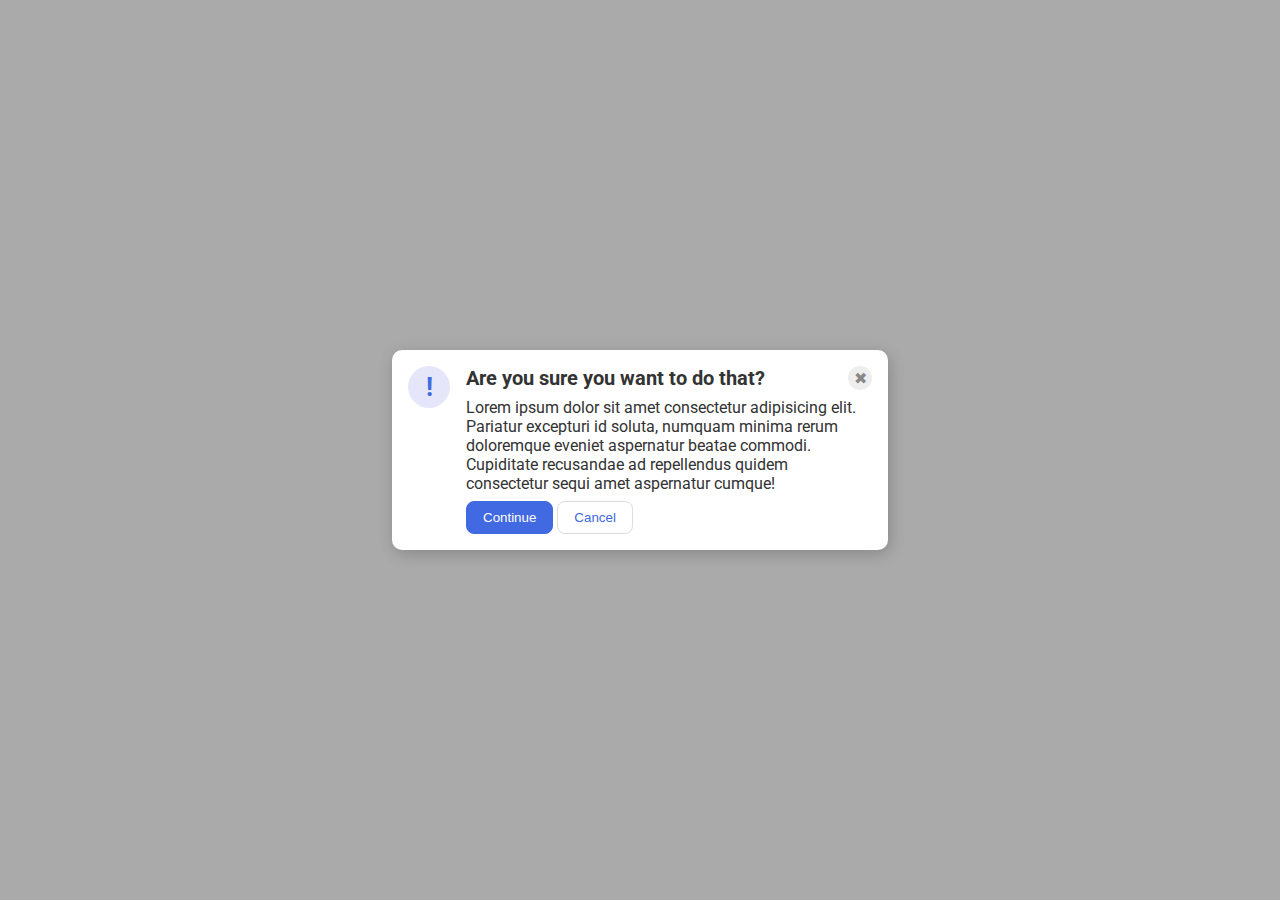
<file: flex/05-flex-modal/index.html>
<!DOCTYPE html>
<html lang="en">
  <head>
    <meta charset="UTF-8">
    <meta http-equiv="X-UA-Compatible" content="IE=edge">
    <meta name="viewport" content="width=device-width, initial-scale=1.0">
    <link rel="stylesheet" href="style.css">
    <title>Modal</title>
  </head>
  <body>
    <div class="modal">
      <div class="icon">!</div>
      <div class="info">
        <div class="top">
          <div class="header">Are you sure you want to do that?</div>
          <div class="close-button">✖</div>
        </div>
        <div class="text">Lorem ipsum dolor sit amet consectetur adipisicing elit. Pariatur excepturi id soluta, numquam minima rerum doloremque eveniet aspernatur beatae commodi. Cupiditate recusandae ad repellendus quidem consectetur sequi amet aspernatur cumque!</div>
        <button class="continue">Continue</button>
        <button class="cancel">Cancel</button>
      </div>
    </div>
  </body>
</html>
</file>
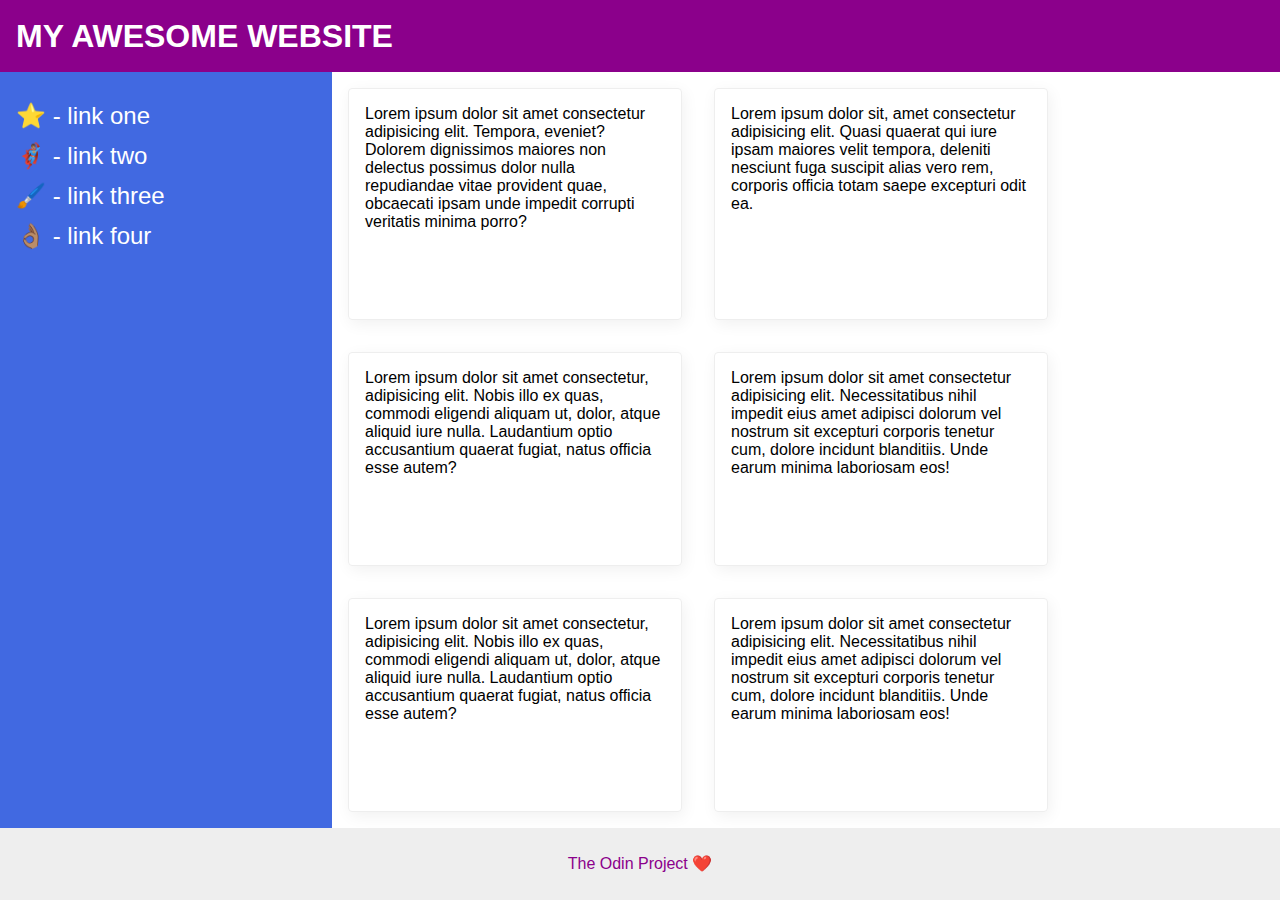
<file: flex/07-flex-layout-2/index.html>
<!DOCTYPE html>
<html lang="en">
  <head>
    <meta charset="UTF-8">
    <meta http-equiv="X-UA-Compatible" content="IE=edge">
    <meta name="viewport" content="width=device-width, initial-scale=1.0">
    <title>The Holy Grail</title>
    <link rel="stylesheet" href="style.css">
  </head>
  <body>
    <div class="header">
      MY AWESOME WEBSITE
    </div>
  <div class="container">
    <div class="sidebar">
      <ul>
        <li><a href="#">⭐ - link one</a></li>
        <li><a href="#">🦸🏽‍♂️ - link two</a></li>
        <li><a href="#">🖌️ - link three</a></li>
        <li><a href="#">👌🏽 - link four</a></li>
      </ul>
    </div>
      <div class="card-container">
      <div class="card">Lorem ipsum dolor sit amet consectetur adipisicing elit. Tempora, eveniet? Dolorem dignissimos maiores non delectus possimus dolor nulla repudiandae vitae provident quae, obcaecati ipsam unde impedit corrupti veritatis minima porro?</div>
      <div class="card">Lorem ipsum dolor sit, amet consectetur adipisicing elit. Quasi quaerat qui iure ipsam maiores velit tempora, deleniti nesciunt fuga suscipit alias vero rem, corporis officia totam saepe excepturi odit ea.</div>
      <div class="card">Lorem ipsum dolor sit amet consectetur, adipisicing elit. Nobis illo ex quas, commodi eligendi aliquam ut, dolor, atque aliquid iure nulla. Laudantium optio accusantium quaerat fugiat, natus officia esse autem?</div>
      <div class="card">Lorem ipsum dolor sit amet consectetur adipisicing elit. Necessitatibus nihil impedit eius amet adipisci dolorum vel nostrum sit excepturi corporis tenetur cum, dolore incidunt blanditiis. Unde earum minima laboriosam eos!</div>
      <div class="card">Lorem ipsum dolor sit amet consectetur, adipisicing elit. Nobis illo ex quas, commodi eligendi aliquam ut, dolor, atque aliquid iure nulla. Laudantium optio accusantium quaerat fugiat, natus officia esse autem?</div>
      <div class="card">Lorem ipsum dolor sit amet consectetur adipisicing elit. Necessitatibus nihil impedit eius amet adipisci dolorum vel nostrum sit excepturi corporis tenetur cum, dolore incidunt blanditiis. Unde earum minima laboriosam eos!</div>
      </div>
  </div>
    <div class="footer">
      The Odin Project ❤️
    </div>
  </body>
</html>
</file>
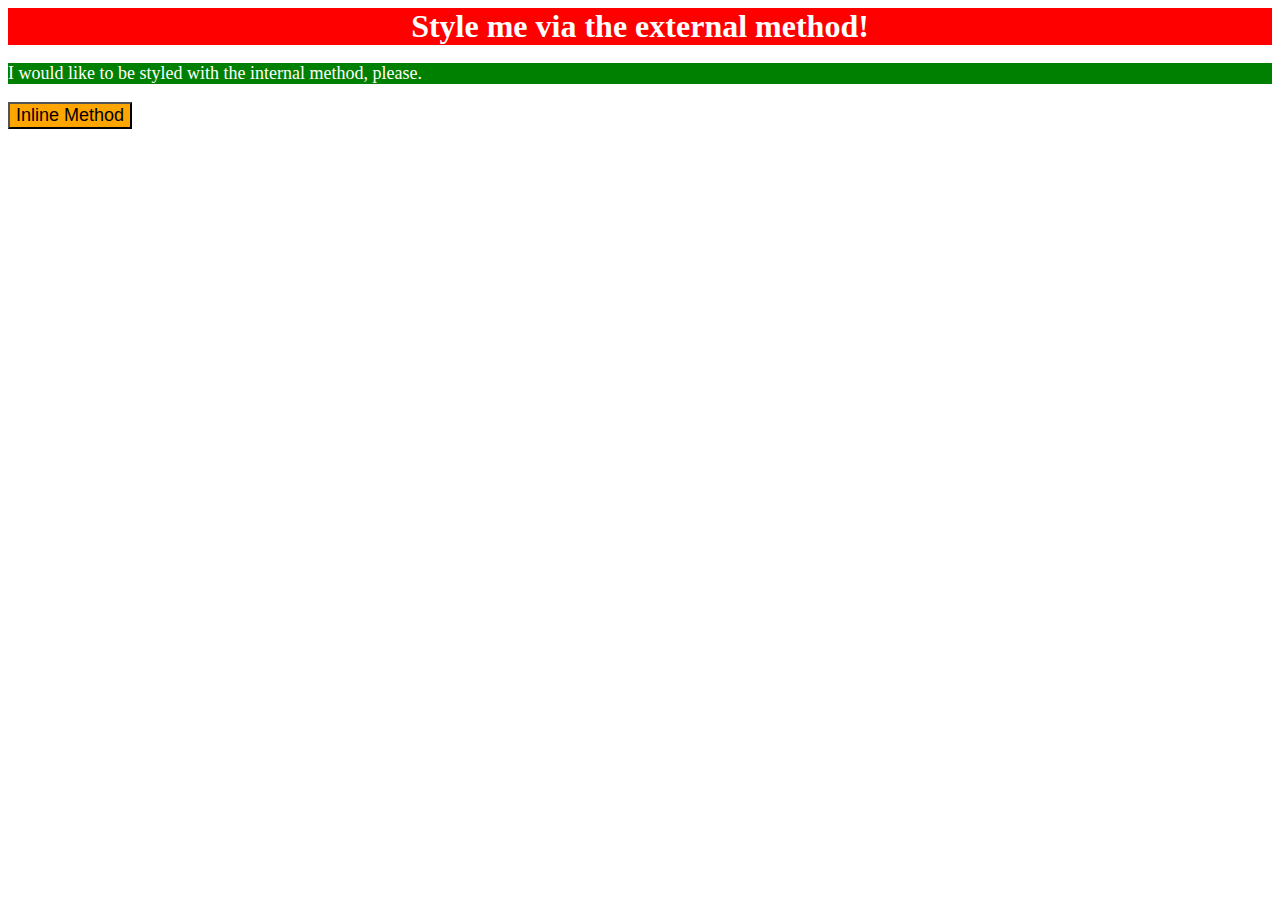
<file: foundations/01-css-methods/index.html>
<!DOCTYPE html>
<html lang="en">
  <head>
    <meta charset="UTF-8">
    <meta http-equiv="X-UA-Compatible" content="IE=edge">
    <meta name="viewport" content="width=device-width, initial-scale=1.0">
    <link rel ="stylesheet" href="styles.css">
    <title>Methods for Adding CSS</title>
    <style>
      p {
        color: white;
        background-color: green;
        font-size: 18px;
      }
    </style>
  </head>
  <body>
    <div>Style me via the external method!</div>
    <p>I would like to be styled with the internal method, please.</p>
    <button style="color: black; background-color: orange; font-size: 18px;">Inline Method</button>
  </body>
</html>
</file>
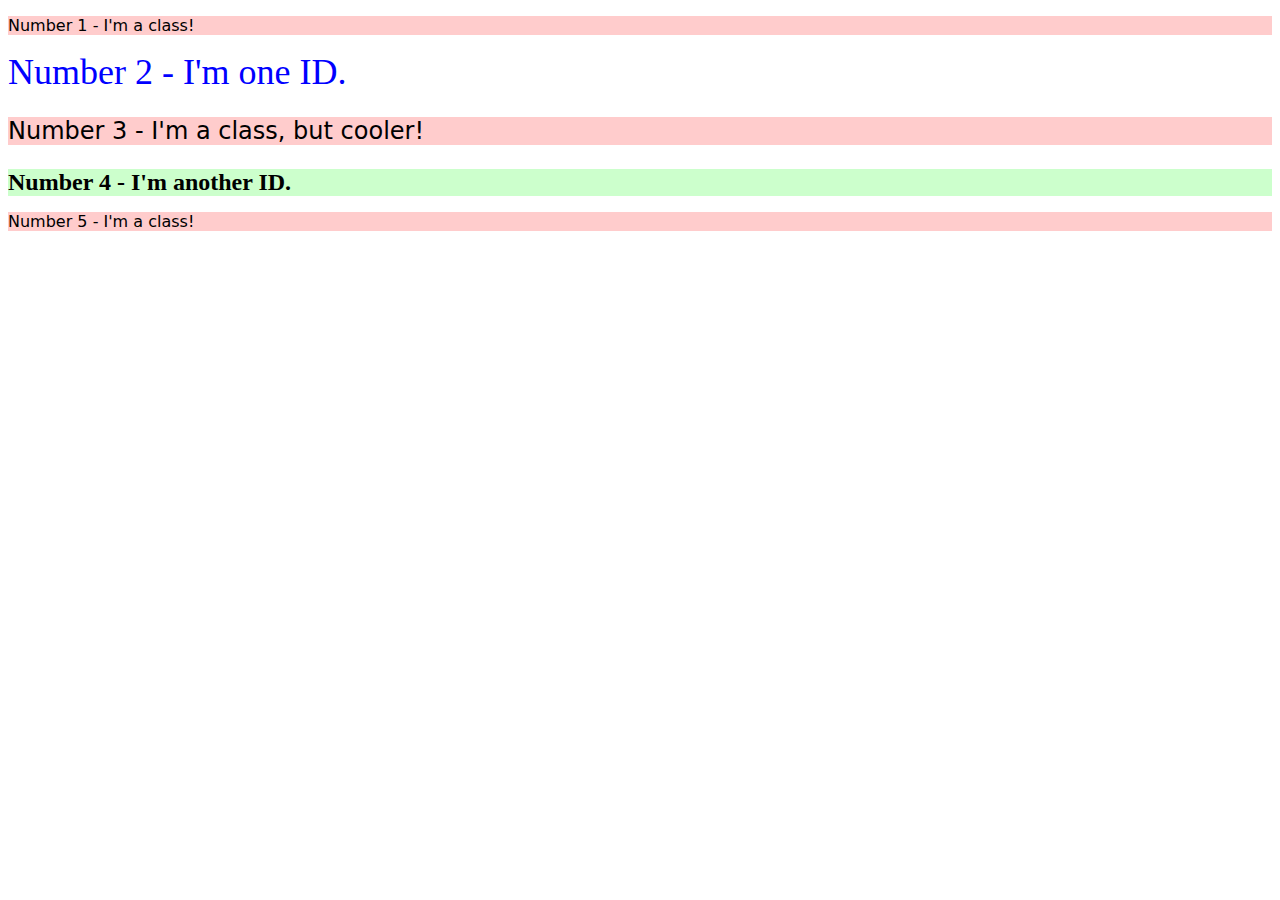
<file: foundations/02-class-id-selectors/index.html>
<!DOCTYPE html>
<html lang="en">
  <head>
    <meta charset="UTF-8">
    <meta http-equiv="X-UA-Compatible" content="IE=edge">
    <meta name="viewport" content="width=device-width, initial-scale=1.0">
    <title>Class and ID Selectors</title>
    <link rel="stylesheet" href="style.css">
  </head>
  <body>
    <p class="pink-background">Number 1 - I'm a class!</p>
    <div id="blue-text">Number 2 - I'm one ID.</div>
    <p class="pink-background big-text">Number 3 - I'm a class, but cooler!</p>
    <div id="green-bg">Number 4 - I'm another ID.</div>
    <p class="pink-background">Number 5 - I'm a class!</p>
  </body>
</html>
</file>
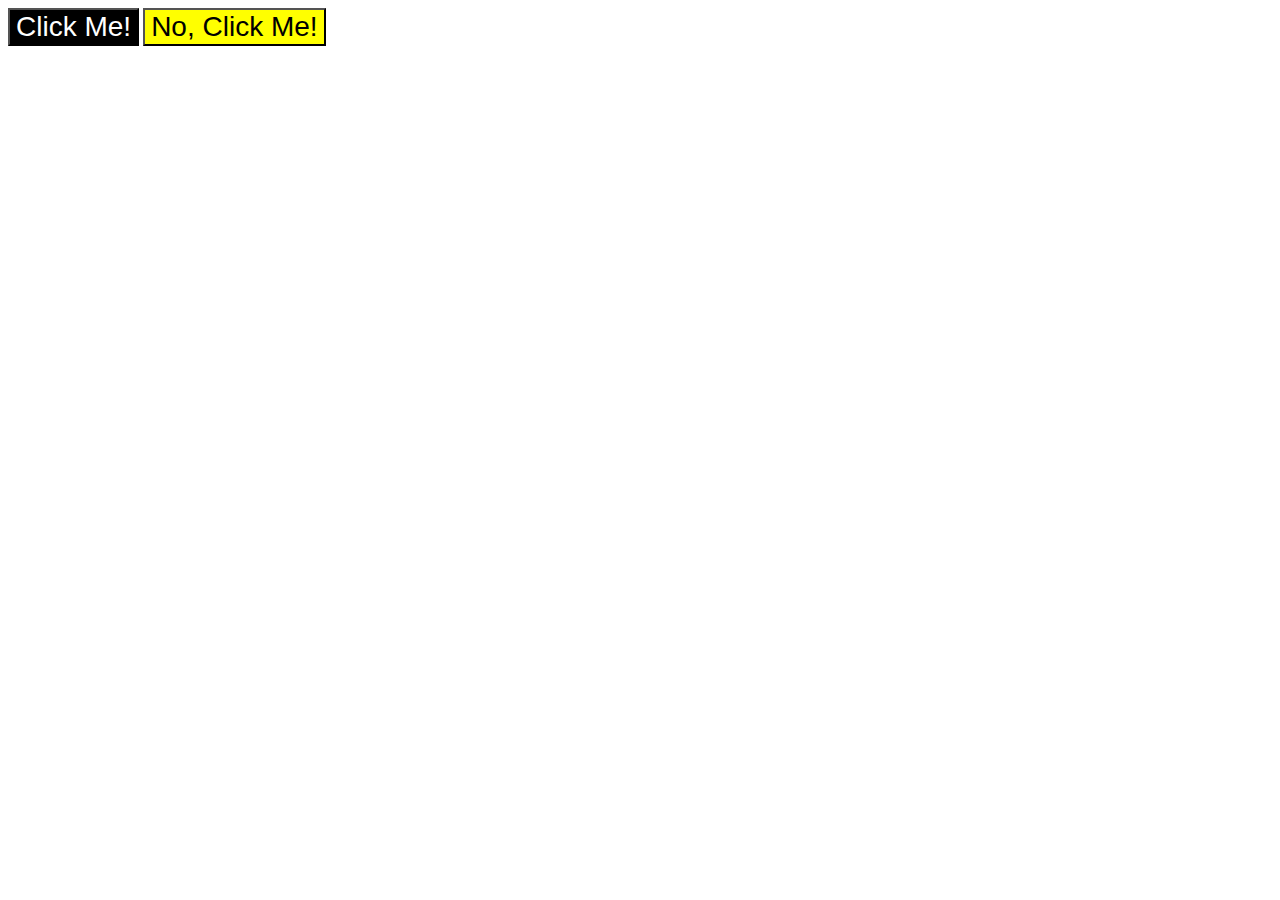
<file: foundations/03-grouping-selectors/index.html>
<!DOCTYPE html>
<html lang="en">
  <head>
    <meta charset="UTF-8">
    <meta http-equiv="X-UA-Compatible" content="IE=edge">
    <meta name="viewport" content="width=device-width, initial-scale=1.0">
    <title>Grouping Selectors</title>
    <link rel="stylesheet" href="style.css">
  </head>
  <body>
    <button class="one">Click Me!</button>
    <button class="two">No, Click Me!</button>
  </body>
</html>
</file>
<file: flex/05-flex-modal/style.css>
@import url('https://fonts.googleapis.com/css2?family=Roboto:wght@400;700&display=swap');

html, body {
  height: 100%;
}

body {
  font-family: Roboto, sans-serif;
  margin: 0;
  background: #aaa;
  color: #333;
  /* I'll give you this one for free lol */
  display: flex;
  align-items: center;
  justify-content: center;
}

.modal {
  background: white;
  width: 480px;
  border-radius: 10px;
  box-shadow: 2px 4px 16px rgba(0,0,0,.2);
  display: flex;
  padding: 8px;
}
.header {
  font-weight: 700;
  font-size: 20px;
}
.icon {
  color: royalblue;
  font-size: 26px;
  font-weight: 700;
  background: lavender;
  width: 42px;
  height: 42px;
  border-radius: 50%;
  display: flex;
  align-items: center;
  justify-content: center;
  flex-shrink: 0;
  margin: 8px;
}

.close-button {
  background: #eee;
  border-radius: 50%;
  color: #888;
  font-weight: 400;
  font-size: 16px;
  height: 24px;
  width: 24px;
  display: flex;
  align-items: center;
  justify-content: center;
}

.top {
  display: flex;
  justify-content: space-between;
}

.info{
  margin: 8px;
}

.text{
  margin-top: 8px;
}

button {
  margin-top: 8px;
  padding: 8px 16px;
  border-radius: 8px;
}

button.continue {
  background: royalblue;
  border: 1px solid royalblue;
  color: white;
}

button.cancel {
  background: white;
  border: 1px solid #ddd;
  color: royalblue;
}
</file>
<file: flex/07-flex-layout-2/style.css>
body {
  font-family: -apple-system, BlinkMacSystemFont, 'Segoe UI', Roboto, Oxygen, Ubuntu, Cantarell, 'Open Sans', 'Helvetica Neue', sans-serif;
  margin: 0;
  min-height: 100vh;
  display: flex;
  flex-direction: column;
  flex: 1;
}

.header {
  height: 72px;
  background: darkmagenta;
  color: white;
  font-size: 32px;
  font-weight: 900;
  line-height: 72px;
  padding-left: 16px;
}

.footer {
  height: 72px;
  background: #eee;
  color: darkmagenta;
  line-height: 72px;
  text-align: center;
}

.sidebar {
  width: 300px;
  background: royalblue;
  flex: 0 0 300px;
  font-size: 24px;
  padding: 0 16px;
}

a {
  color: white;
  text-decoration: none;
}

ul{
  list-style: none;
  padding: 0;
  line-height: 167%;
}

.card {
  border: 1px solid #eee;
  box-shadow: 2px 4px 16px rgba(0,0,0,.06);
  border-radius: 4px;
  margin: 16px;
  width: 300px;
  padding: 16px;
}

.container {
  display: flex;
  flex: 1;
}

.card-container{
  display: flex;
  flex: 1 1 300px;
  flex-wrap: wrap;
}
</file>
<file: foundations/01-css-methods/styles.css>
div {
    color: white;
    background-color: red;
    font-size: 32px;
    text-align: center;
    font-weight: bold;
}
</file>
<file: foundations/02-class-id-selectors/style.css>
.pink-background {
    background-color: #FCC;
    font-family: 'Verdana', 'DejaVu Sans', sans-serif;
} 

.big-text {
    font-size: 24px;
}

#blue-text {
    font-size: 36px;
    color: #00F;   
}

#green-bg{
    background-color: #CFC;
    font-size: 24px;
    font-weight: bold;
}
</file>
<file: foundations/03-grouping-selectors/style.css>
.one {
    background-color: black;
    color: white;
}   

.two {
    background-color: yellow;
}

.one, .two{
   font-family: 'Helvetica', 'Times New Roman', sans-serif;
   font-size: 28px;
}
</file>
